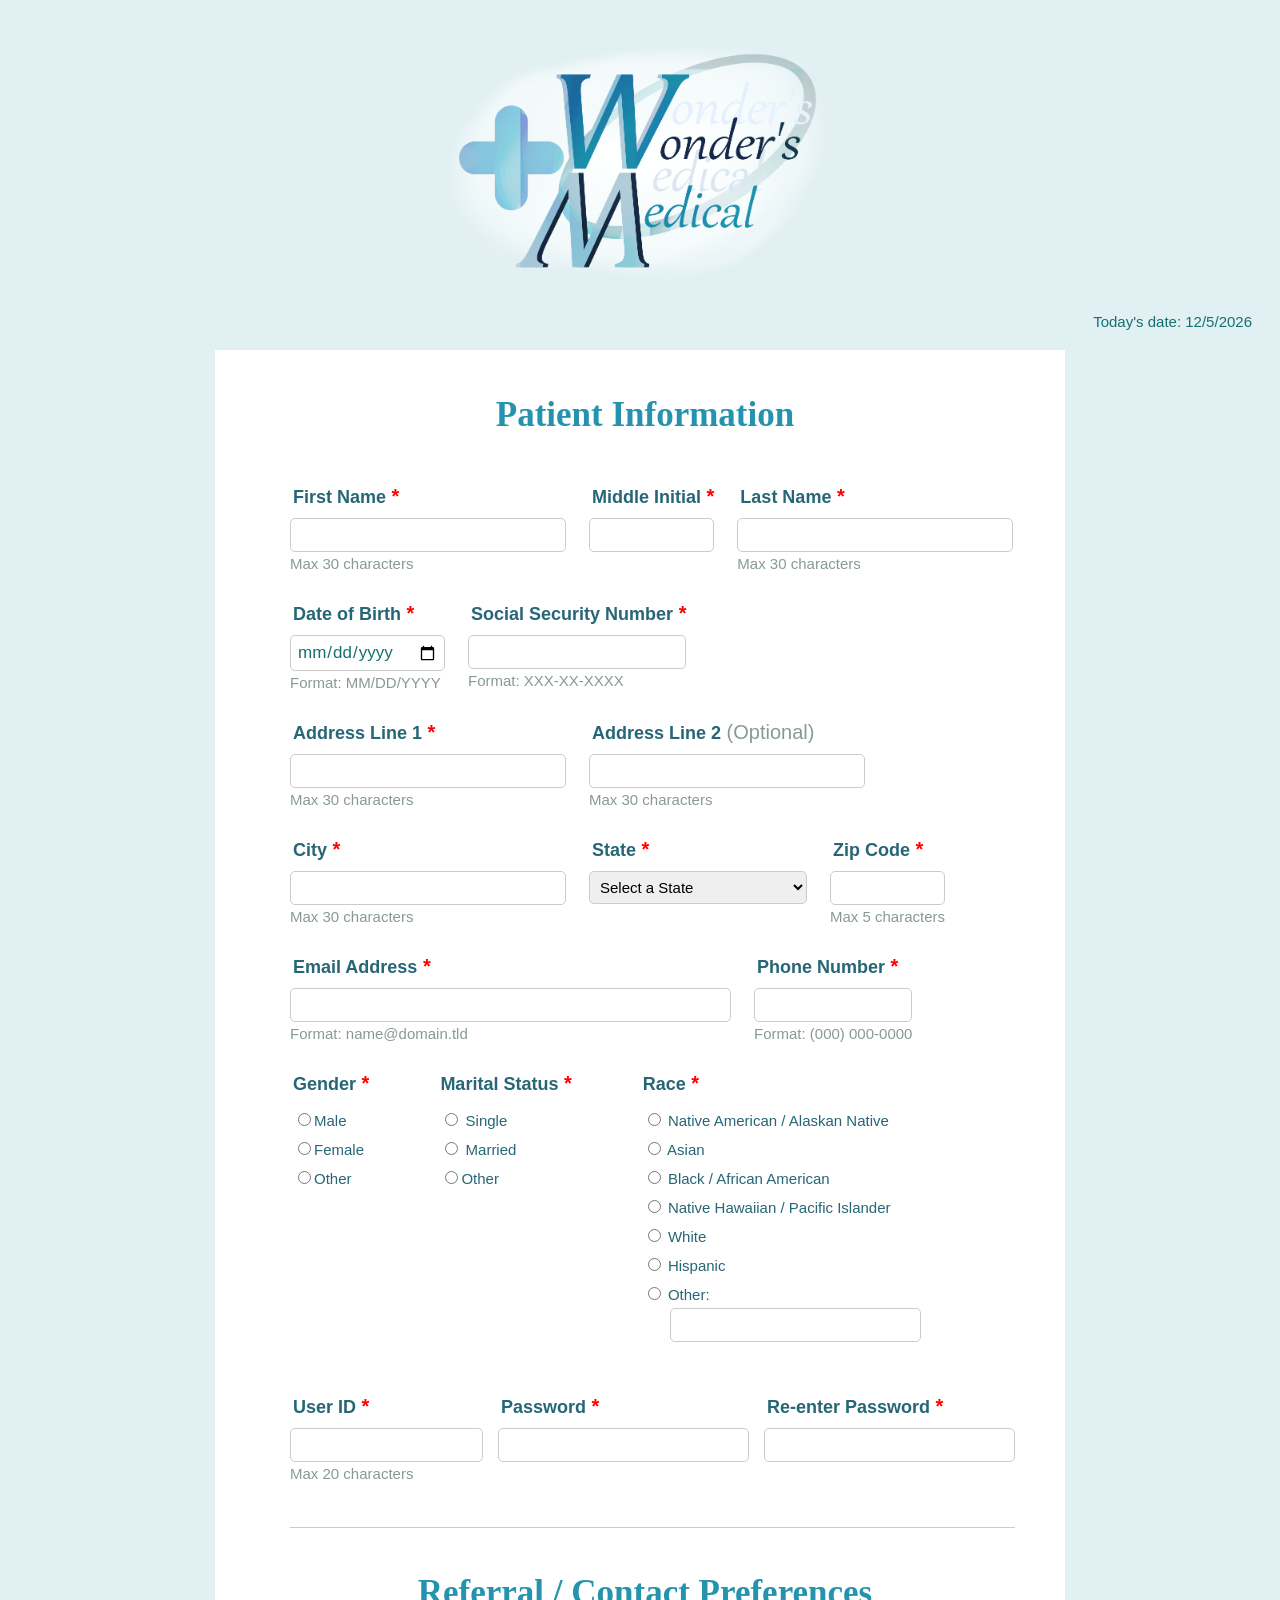
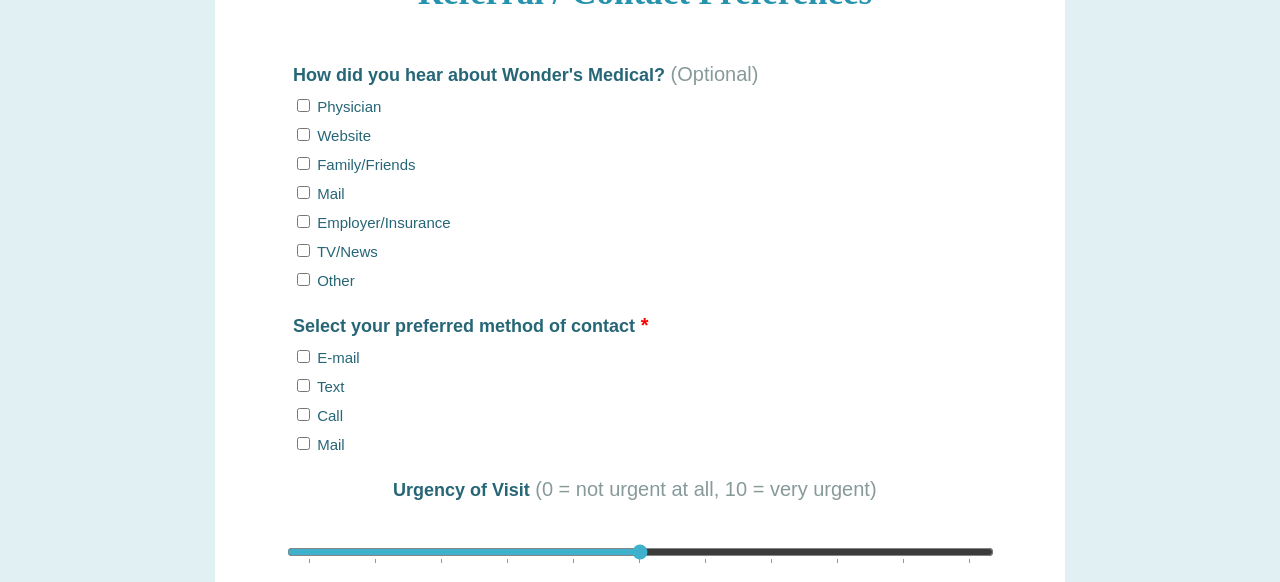
<file: index.html>
<!-- 
    Name: Quyen Do Nguyen  
    File: index.html
    Date Created: 2026-02-27
    Date Updated: 2026-02-27
    Purpose: an index file that leads directly to the main "patient-form.HTML" file
-->

<!DOCTYPE html>

<html>
    
    <head>
        <meta http-equiv="refresh" content="0; patient-form.HTML">
        <title>Redirecting...</title>
    </head>

        <body>
            <p>If you are not redirected automatically, please click <a href="patient-form.HTML">here</a>.</p>
        </body>

</html>
</file>
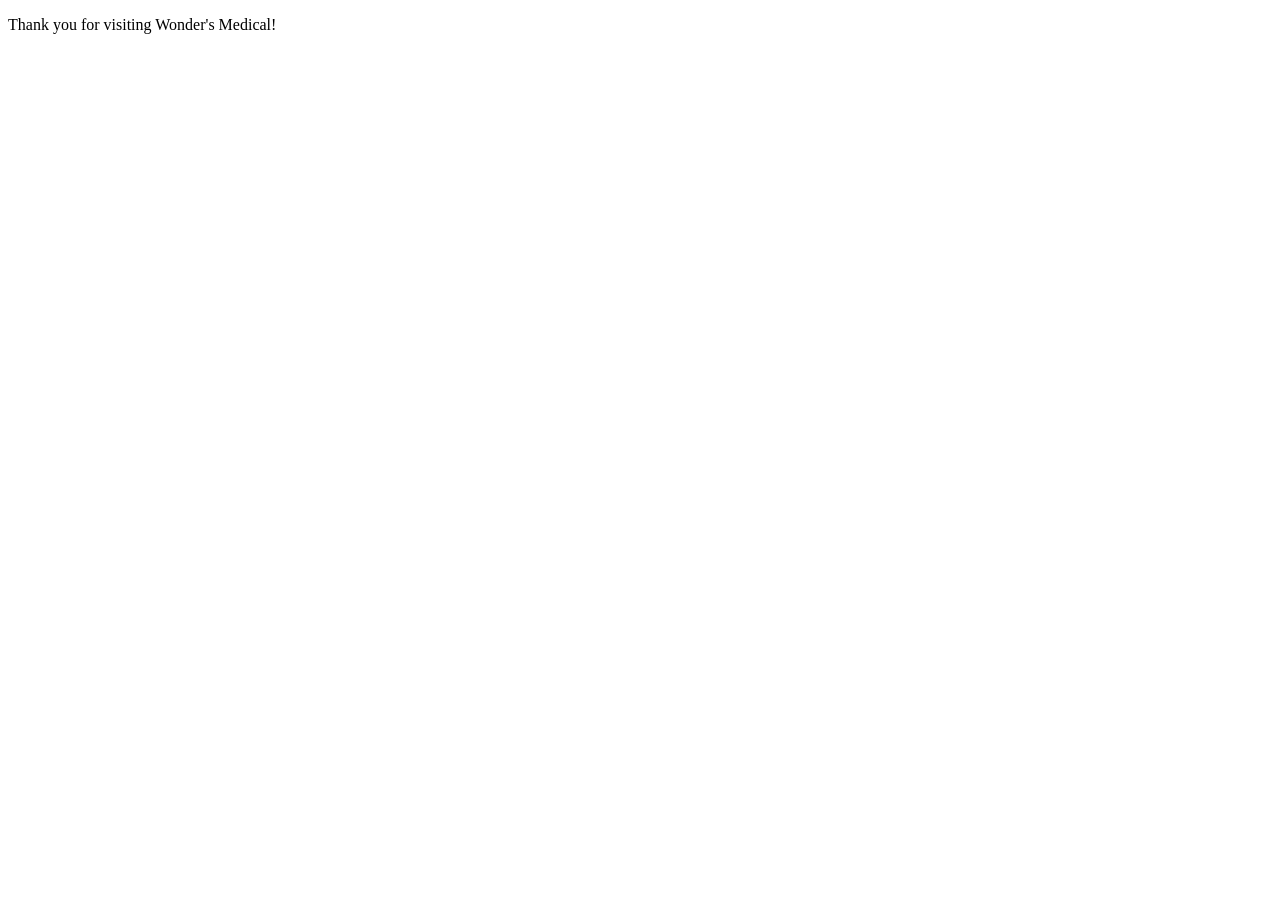
<file: patient-form-thanks.HTML>
<!-- 
    Name: Quyen Do Nguyen  
    File: patient-form-thanks.html
    Date Created: 2026-02-25
    Date Updated: 2026-02-27
    Purpose: a "thank your" page that the main "patient-form.HTML" file leads to after submission.
-->

<!DOCTYPE html>

<html>
    <head>
        <title>Thank You For Visiting Wonder's Medical</title>
    </head>

    <body>
        <p>Thank you for visiting Wonder's Medical!</p>
    </body>

</html>
</file>
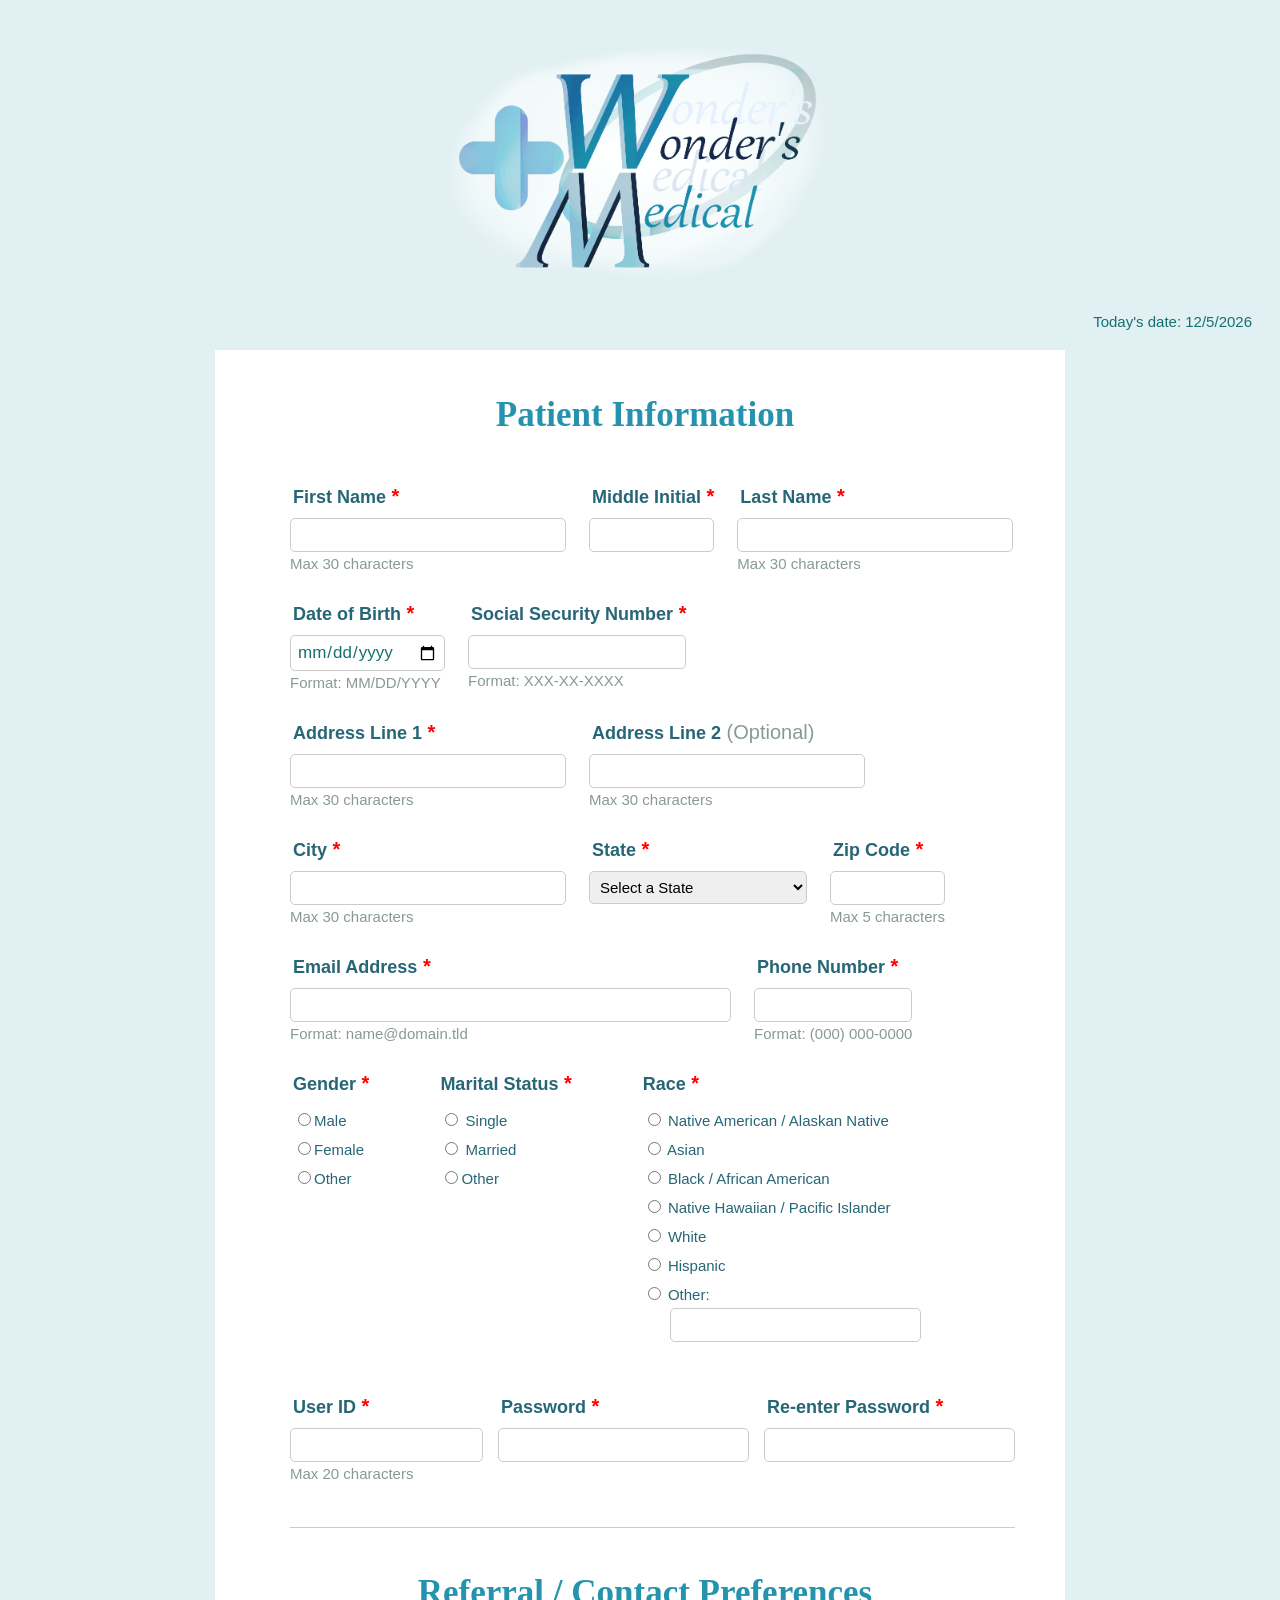
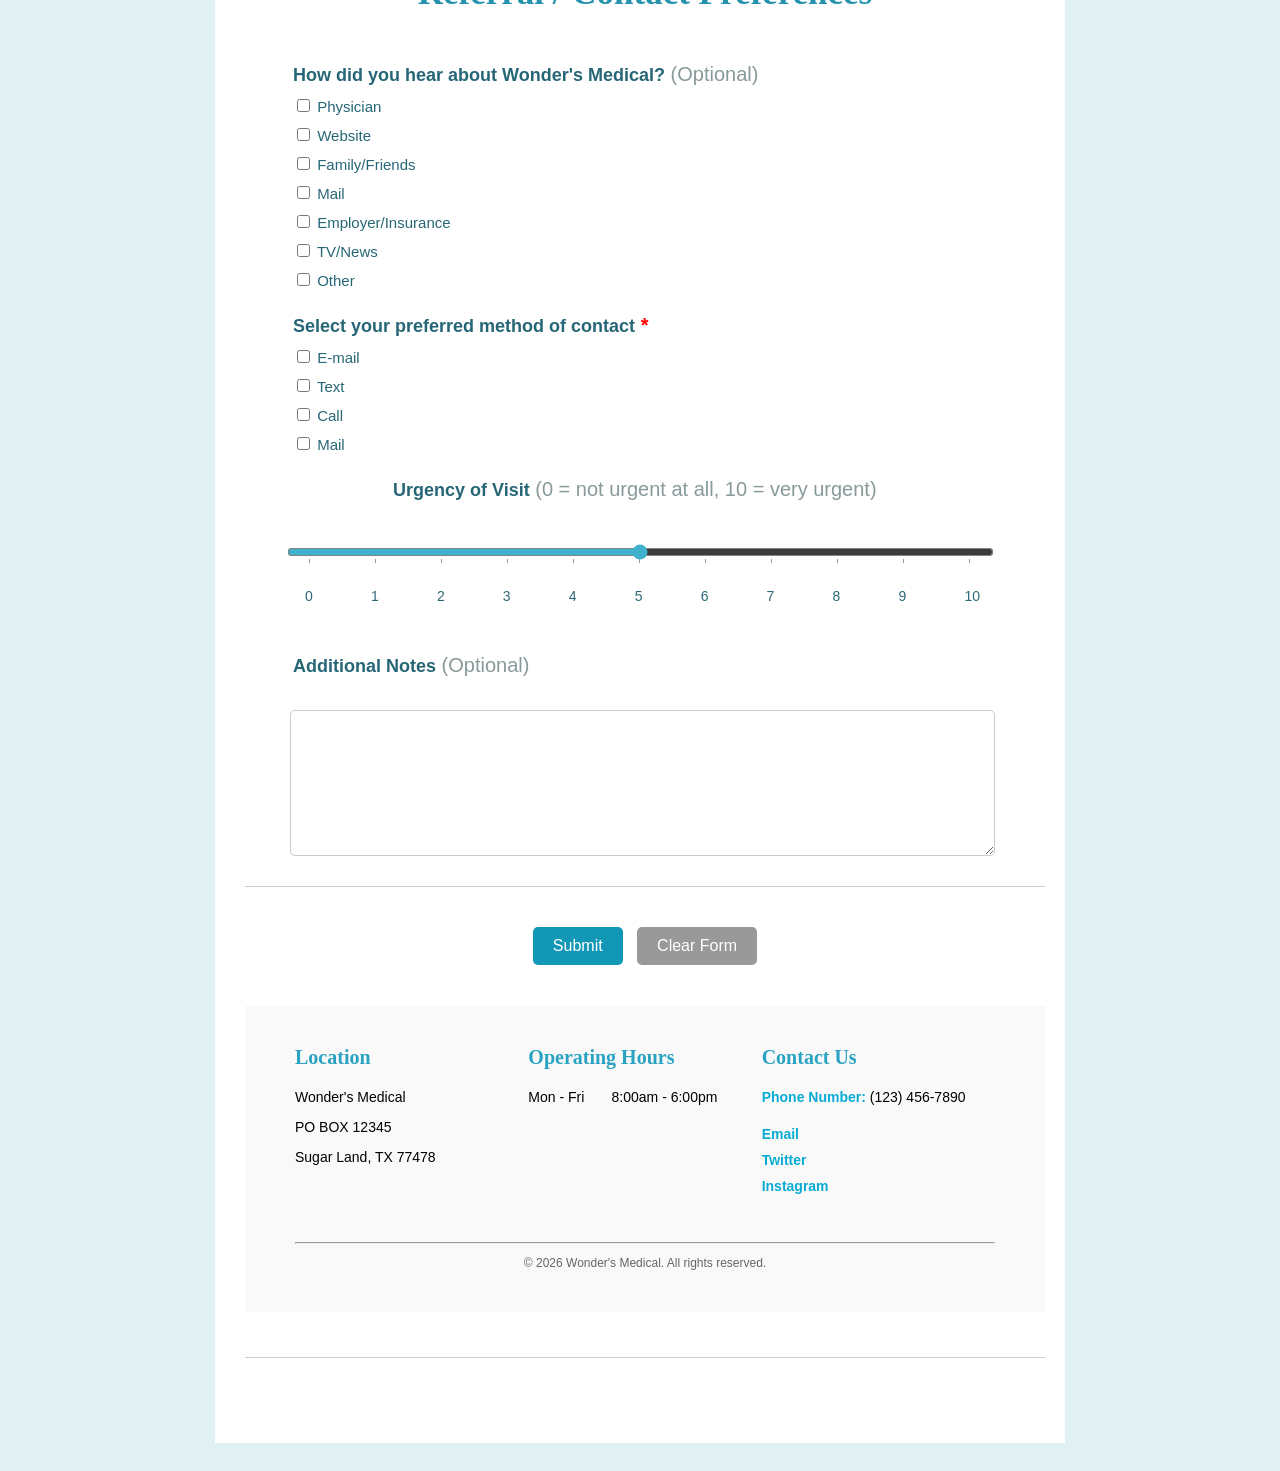
<file: patient-form.HTML>
<!-- 
    Name: Quyen Do Nguyen  
    File: patient-form.html
    Date Created: 2026-02-25
    Date Updated: 2026-02-27
    Purpose: MIS 3371 Assignment 1's HTML file for a form.
-->

<!DOCTYPE html>

<html lang="en">
    <head>
        <meta charset="UTF-8">
            <title>Wonder's Medical - Patient Registration</title>

        <!-- CSS styles sheet -->
        <link rel="stylesheet" href="patient-form-stylesheet.CSS">

    </head>
   
    <!-- Logo -->
    <body>
        <div id="header"> 
                <img 
                        id="wonders_medical_logo" 
                        src="wonders_medical_logo.PNG" 
                        width="450" 
                        height="270"
                        alt="Wonder's Medical Logo">
                    <p class="date-text">Today's date: <span id="today"></span></p>                    
        </div>

    <!-- Leads to the Thank You page after submission -->
    <form action="patient-form-thanks.HTML">

    
    <!-- Patient's Information Section -->
        <h2>Patient Information</h2>

        <!-- Name -->
            <div class="row">
                <div>
                    <label>First Name<span class="required"> *</span></label>
                        <input type="text" 
                                    size="30"
                                    maxlength="30" 
                                    id="firstname" 
                                    name="firstname" 
                                    oninput="this.setCustomValidity(this.value ? '' : 'First Name is Required')"
                                    required>
                                <p class="help-text">Max 30 characters</p> 
                </div>

                <div>
                    <label>Middle Initial<span class="required"> *</span></label>
                        <input type="text"              class="middle-initial-box"
                                    size="1ch"
                                    maxlength="1" 
                                    id="middleinitial" 
                                    name="middleinitial" 
                                    oninput="this.setCustomValidity(this.value ? '' : 'Middle Initial is Required')"
                                    required>        
                </div>
                
                <div>
                    <label>Last Name<span class="required"> *</span></label>
                        <input type="text"
                                    size="30"
                                    maxlength="30" 
                                    id="lastname" 
                                    name="lastname" 
                                    oninput="this.setCustomValidity(this.value ? '' : 'Last Name is Required')"
                                    required>        
                                <p class="help-text">Max 30 characters</p> 
                </div>
            </div>

            <!-- Date of Birth, SSN -->
            <div class="row">
                <div>
                    <label>Date of Birth<span class="required"> *</span></label>
                        <input type="date" 
                                    size="10"
                                    maxlength="10"
                                    id="dob"
                                    name="dob"
                                    pattern="\d{1,2}/\d{1,2}/\d{4}"                              
                                    oninput="this.setCustomValidity(this.value ? '' : 'Date Of Birth is Required')"
                                    required>   
                                <p class="help-text">Format: MM/DD/YYYY</p> 
                </div>

                <div>
                    <label>Social Security Number<span class="required"> *</span></label>
                        <input type="password" 
                                    size="11"
                                    maxlength="11"
                                    id="ssn"
                                    name="ssn"
                                    pattern="\d{3}-\d{2}-\d{4}"
                                    oninput="this.setCustomValidity(this.value ? '' : 'Social Security Number is Required')"
                                    required>   
                                <p class="help-text">Format: XXX-XX-XXXX</p> 
                </div>
            </div>


        <!-- Address -->
            <div class="row">
                <div>
                    <label>Address Line 1<span class="required"> *</span></label>
                        <input type="text" 
                                    size="30"
                                    maxlength="30"
                                    id="address1"
                                    name="address1"
                                    oninput="this.setCustomValidity(this.value ? '' : 'Address Line 1 is Required')"
                                    required>   
                                <p class="help-text">Max 30 characters</p> 
                </div>

                <div>
                    <label>Address Line 2<span class="optional-text"> (Optional)</span></label>
                        <input type="text" 
                                    size="30"
                                    maxlength="30"
                                    id="address2"
                                    name="address2">   
                                <p class="help-text">Max 30 characters</p> 
                </div>
            </div>


        <!-- City, State, Zip Code -->
            <div class="row">
                <div>
                    <label>City<span class="required"> *</span></label>
                        <input type="text" 
                                    size="30"
                                    maxlength="30"
                                    id="city"
                                    name="city"
                                    oninput="this.setCustomValidity(this.value ? '' : 'City is Required')"
                                    required>   
                                <p class="help-text">Max 30 characters</p> 
                </div>

                <div class="field">
                    <label>State<span class="required"> *</span></label>
                        <select name="state"
                                    id="state"
                                    oninput="this.setCustomValidity(this.value ? '' : 'State is Required')"
                                    style="font-size: 15px; padding: 6px;"
                                    required>  
                            <option selected="Select">Select a State</option>
                            <option value="AL">Alabama</option>
                            <option value="AK">Alaska</option>
                            <option value="AZ">Arizona</option>
                            <option value="AR">Arkansas</option>
                            <option value="CA">California</option>
                            <option value="CO">Colorado</option>
                            <option value="CT">Connecticut</option>
                            <option value="DE">Delaware</option>
                            <option value="DC">District Of Columbia</option>
                            <option value="FL">Florida</option>
                            <option value="GA">Georgia</option>
                            <option value="HI">Hawaii</option>
                            <option value="ID">Idaho</option>
                            <option value="IL">Illinois</option>
                            <option value="IN">Indiana</option>
                            <option value="IA">Iowa</option>
                            <option value="KS">Kansas</option>
                            <option value="KY">Kentucky</option>
                            <option value="LA">Louisiana</option>
                            <option value="ME">Maine</option>
                            <option value="MD">Maryland</option>
                            <option value="MA">Massachusetts</option>
                            <option value="MI">Michigan</option>
                            <option value="MN">Minnesota</option>
                            <option value="MS">Mississippi</option>
                            <option value="MO">Missouri</option>
                            <option value="MT">Montana</option>
                            <option value="NE">Nebraska</option>
                            <option value="NV">Nevada</option>
                            <option value="NH">New Hampshire</option>
                            <option value="NJ">New Jersey</option>
                            <option value="NM">New Mexico</option>
                            <option value="NY">New York</option>
                            <option value="NC">North Carolina</option>
                            <option value="ND">North Dakota</option>
                            <option value="OH">Ohio</option>
                            <option value="OK">Oklahoma</option>
                            <option value="OR">Oregon</option>
                            <option value="PA">Pennsylvania</option>
                            <option value="RI">Rhode Island</option>
                            <option value="SC">South Carolina</option>
                            <option value="SD">South Dakota</option>
                            <option value="TN">Tennessee</option>
                            <option value="TX">Texas</option>
                            <option value="UT">Utah</option>
                            <option value="VT">Vermont</option>
                            <option value="VA">Virginia</option>
                            <option value="WA">Washington</option>
                            <option value="WV">West Virginia</option>
                            <option value="WI">Wisconsin</option>
                            <option value="WY">Wyoming</option>
                    </select>
                </div>

                <div>
                    <label>Zip Code<span class="required"> *</span></label>
                        <input type="text" 
                                    size="5"
                                    maxlength="5"
                                    id="zip"
                                    name="zip"
                                    oninput="this.setCustomValidity(this.value ? '' : 'Zip Code is Required')"
                                        required>   
                                <p class="help-text">Max 5 characters</p> 
                    </div>
            </div>

        <!-- Email Address,  Phone Number -->
            <div class="row">
                <div>
                    <label>Email Address<span class="required"> *</span></label>
                        <input type="email" 
                                    size="50"
                                    maxlength="50"
                                    id="email"
                                    name="email"
                                    oninput="this.setCustomValidity(this.value ? '' : 'Email Address is Required')"
                                    pattern="[a-z0-9._%+-]+@[a-z0-9.-]+\.[a-z]{2,4}$"
                                    required>   
                                <p class="help-text">Format: name@domain.tld</p> 
                </div>

                <div>
                    <label>Phone Number<span class="required"> *</span></label>
                        <input type="phone" 
                                    size="14"
                                    maxlength="14"
                                    id="phonenumber"
                                    name="phonenumber"
                                    oninput="this.setCustomValidity(this.value ? '' : 'Phone Number is Required')"
                                    pattern="\([0-9]{3})\ [0-9]{3}-[0-9]{4}"
                                    required>   
                                <p class="help-text">Format: (000) 000-0000</p> 
                </div>
            </div>

    
        <!-- Gender, Martial Status, Race radio buttons -->
        <div class="section">
            <div class="row">
                <div class="field">
                    <label>Gender<span class="required"> *</span></label>
                    <div class="radio-group">
                        <label class="label-radio"><input type="radio" name="gender" required>Male</label>
                        <label class="label-radio"><input type="radio" name="gender">Female</label>
                        <label class="label-radio"><input type="radio" name="gender">Other</label>
                </div>
            </div>

            <div class="row">
                <div class="field">
                    <label>Marital Status<span class="required"> *</span></label>
                    <div class="radio-group">
                        <label class="label-radio"><input type="radio" name="marital" required> Single</label>
                        <label class="label-radio"><input type="radio" name="marital"> Married</label>
                        <label class="label-radio"><input type="radio" name="gender">Other</label>
                </div>
            </div>

            <div class="row">
                <div class="field">
                    <label>Race<span class="required"> *</span></label>
                        <div class="radio-group">
                            <label class="label-radio" ><input type="radio" name="race" required> Native American / Alaskan Native</label>
                            <label class="label-radio"><input type="radio" name="race"> Asian</label>
                            <label class="label-radio"><input type="radio" name="race"> Black / African American</label>
                            <label class="label-radio"><input type="radio" name="race"> Native Hawaiian / Pacific Islander</label>
                            <label class="label-radio"><input type="radio" name="race"> White</label>
                            <label class="label-radio"><input type="radio" name="race"> Hispanic</label>
                            <label class="label-radio"><input type="radio" name="race"> Other:</label>
                                <input class="input-text-other" type="text" name="other_text">
                        </div>
                </div>
            </div>
        </div>


        <!-- User ID and Password -->
        <div class="section">
            <div class="credential-row">
                <div class="credential-field">
                        <label>User ID<span class="required"> *</span></label>
                        <input type="text"
                            size="20"
                            maxlength="20"
                            id="userid"
                            name="userid"
                            oninput="this.setCustomValidity(this.value ? '' : 'User ID is Required')"
                            required>
                        <p class="help-text">Max 20 characters</p>
                </div>

                <div class="credential-field">
                        <label>Password<span class="required"> *</span></label>
                        <input type="password"
                            size="27"
                            maxlength="25"
                            id="password"
                            name="password"
                            oninput="this.setCustomValidity(this.value ? '' : 'Password is Required')"
                            required>
                </div>

                <div class="credential-field">
                        <label>Re-enter Password<span class="required"> *</span></label>
                        <input type="password"
                            size="27"
                            maxlength="25"
                            id="reenterpassword"
                            name="reenterpassword"
                            oninput="this.setCustomValidity(this.value ? '' : 'Re-enter Password is Required')"
                            required>
                </div>
            </div>
        </div>    
    </div>

    <!-- Referral/Contact Preferences -->
    <h2>Referral / Contact Preferences</h2>


        <!-- Discovery Method, Preferred Contact Method, Urgency of Visit-->
        <div class="section">
            <div class="row">
                <div>
                    <label>How did you hear about Wonder's Medical?<span class=optional-text> (Optional)</span></label>
                        <div class="checkbox-group">
                            <label class="label-check-box"><input type="checkbox" name="referral"> Physician</label>
                            <label class="label-check-box"><input type="checkbox" name="referral"> Website</label>
                            <label class="label-check-box"><input type="checkbox" name="referral"> Family/Friends</label>
                            <label class="label-check-box"><input type="checkbox" name="referral"> Mail</label>
                            <label class="label-check-box"><input type="checkbox" name="referral"> Employer/Insurance</label>
                            <label class="label-check-box"><input type="checkbox" name="referral"> TV/News</label>
                            <label class="label-check-box"><input type="checkbox" name="referral"> Other</label>
                        </div>
                </div>
            </div>
           
            <div class="row">
                <div>
                    <label>Select your preferred method of contact<span class="required"> *</span></label>
                    <div class="checkbox-group">
                        <label class="label-check-box"><input type="checkbox" name="contact"required> E-mail</label>
                        <label class="label-check-box"><input type="checkbox" name="contact"> Text</label>
                        <label class="label-check-box"><input type="checkbox" name="contact"> Call</label>
                        <label class="label-check-box"><input type="checkbox" name="contact"> Mail</label>
                    </div>
                </div>
            </div>


        <!-- Urgency of Visit slide bar -->
            <div class="row">
                <div class="slider-format">
                    <label>Urgency of Visit<span class="optional-text"> (0 = not urgent at all, 10 = very urgent)</span></label>
                </div>
            </div>

            <div class="slider-container">
                <input type="range"
                    name="urgency"
                    min="0"
                    max="10"
                    step="1"
                    value="5"
                    list="urgencyLevel"
                    oninput="urgencyOutput.textContent = this.value">
            </div>

            <datalist id="urgencyLevel">
                <option value="0">
                <option value="1">
                <option value="2">
                <option value="3">
                <option value="4">
                <option value="5">
                <option value="6">
                <option value="7">
                <option value="8">
                <option value="9">
                <option value="10">
            </datalist>

            <div class="slider-numbers">
                <span>0</span><span>1</span><span>2</span>
                <span>3</span><span>4</span><span>5</span>
                <span>6</span><span>7</span><span>8</span>
                <span>9</span><span>10</span>
            </div>

        <!-- Additional Notes text area -->
            <div class="row">
                <label>Additional Notes<span class="optional-text"> (Optional)</label>
                    <textarea name="notes" 
                                    size="200"
                                    maxlength="254"
                                    rows="8"
                                    cols="150"
                                    id="notes"></textarea>
            </div>
        </div>


    <!-- Submit and Reset buttons -->
    <div class="buttons">
        <button type="submit" class="submit-button">Submit</button>
        <button type="reset" class="reset-button">Clear Form</button>
    </div>

    <br>
    <br>

    <!-- Footer -->
    <div>
        <footer class="footer-box">
            <div class="footer-container">

                <!-- Location -->
                <div class="footer-column">
                    <h3>Location</h3>
                    <p>Wonder's Medical</p>
                    <p>PO BOX 12345</p>
                    <p>Sugar Land, TX 77478</p>
                </div>

                <!-- Operating Hours -->
                <div class="footer-column">
                    <h3>Operating Hours</h3>
                    <p>Mon - Fri &nbsp&nbsp&nbsp&nbsp&nbsp 8:00am - 6:00pm</p>
                </div>

                <!-- Contacts -->
                <div class="footer-column">
                    <h3>Contact Us</h3>
                    <p><span style="color:rgb(8, 171, 211); font-weight: bold;">Phone Number:</span> (123) 456-7890</p>
                        <div class="footer-column contact-column">
                            <a href="#">Email</a>  
                            <a href="#">Twitter</a>
                            <a href="#">Instagram</a>
                        </div>
                </div>

            </div>
            <hr>
                <p class="footer-bottom">&copy; 2026 Wonder's Medical. All rights reserved.</p>
        </footer>
    </div>

    </form>

        <!-- JS date code-->
        <script>
            document.getElementById("today").innerHTML = new Date().toLocaleDateString();
        </script>

    </body>
    <!-- End of file: Assignment1.html -->

</html>
</file>
<file: patient-form-stylesheet.CSS>
/* 
    Name: Quyen Do Nguyen
    File: patient-form-stylesheet.css
    Date Created: 2026-02-25
    Date Updated: 2026-02-27
    Purpose: Style sheet for MIS 3371 Assignment 1 HTML file (patient-form.HTML)
*/

body {
    font-family: Arial, sans-serif;
    background: #e1f0f3;
    padding: 20px;
    justify-content: center; 
    align-items: center; 
}

#header {
    text-align: right;
    margin-bottom: 20px;
}

#wonders_medical_logo {
    display: block;
    margin: 0 auto;
}

.date-text {
    font-family: Cambria, Cochin, Georgia, Times, 'Times New Roman', serif;
    font-size: 15px;
    text-align: right;
    color: rgb(38, 147, 174);
}

input[type="date"] {
    font-family: 'Lucida Sans', 'Lucida Sans Regular', 'Lucida Grande', 'Lucida Sans Unicode', Geneva, Verdana, sans-serif;
    font-size: 17px;
    font-weight: normal;
    padding: 6px;
    border-radius: 5px;
    border: 1px solid rgb(204, 204, 204);
    box-sizing: border-box;
    color: rgb(23, 112, 112); 
}

form {
    width: 800px; 
    background: white;
    padding-top: 50px;
    padding-left: 30px;
    padding-right: 20px;
    padding-bottom: 50px;
    margin: auto;
}

h2 {
    font-family: Cambria, Cochin, Georgia, Times, 'Times New Roman', serif;
    font-size: 35px;
    text-align: center;
    margin-top: -5px;
    margin-bottom: 50px;
    margin-left: 0;
    margin-right: 0;
    color: rgb(38, 147, 174);
}

h3 {
    font-family: Cambria, Cochin, Georgia, Times, 'Times New Roman', serif;
    font-size: 20px;
    margin-top: 10px;
    margin-bottom: 20px;
    margin-left: 0;
    margin-right: 0;
    color: rgb(41, 163, 193);
}

.section {
    margin-bottom: 35px;
    padding-bottom: 15px;
    border-bottom: 1px solid #ccc;
}

.row {
    display: flex;
    gap: 23px;
    margin-bottom: 15px;
    margin-left: 45px;
    flex-wrap: wrap;
    justify-content: left; 
}

.help-text {
    margin-top: 3px; 
    font-size: 15px; 
    color: rgb(136, 153, 153); 
}

.optional-text {
    font-family:'Trebuchet MS', 'Lucida Sans Unicode', 'Lucida Grande', 'Lucida Sans', Arial, sans-serif;    
    font-size: 20px;
    font-weight: normal;
    color: rgb(136, 153, 153); 
}

.date-text {
    font-family:'Trebuchet MS', 'Lucida Sans Unicode', 'Lucida Grande', 'Lucida Sans', Arial, sans-serif;    
    font-size: 15px;
    font-weight: normal;
    color: rgb(23, 112, 112); 
}

.required {
    font-family: "Source Sans Pro", sans-serif;
    font-size: 20px; 
    color: red;
}

label {
    display: block;
    font-family:'Trebuchet MS', 'Lucida Sans Unicode', 'Lucida Grande', 'Lucida Sans', Arial, sans-serif;
    font-size: 18px;
    font-weight: bold;
    margin-bottom: 10px;
    margin-left: 3px;
    text-align: left; 
    color: rgb(38, 102, 118);
}

.label-radio {
    display: block;
    font-family: Arial, Helvetica, sans-serif;
    font-size: 15px;
    font-weight: normal;
    margin-bottom: 5px;
    margin-left: 3px;
    text-align: left; 
    padding-top: 5px;
    padding-left: 0px;
}

.label-check-box {
    display: block;
    font-family: Arial, Helvetica, sans-serif;
    font-size: 15px;
    font-weight: normal;
    margin-left: 3px;
    text-align: left; 
}

input[type="text"],
select,
textarea {
    width: 100%;
    font-family: Arial, Helvetica, sans-serif;
    font-size: 14px;
    padding: 8px;
    border-radius: 5px;
    border: 1px solid rgb(204, 204, 204);
    box-sizing: border-box;
}

.input-text-other {
    width: 100%;
    padding: 2px;
    margin-left: 30px;
    font-size: 14px;
}

input[type="textarea"],
select,
textarea {
    width: 100%;
    font-family: Arial, Helvetica, sans-serif;
    font-size: 14px;
    margin-right: 50px;
    padding-left: 8px;
    border-radius: 5px;
    border: 1px solid rgb(204, 204, 204);
    box-sizing: border-box;
}

input[type="email"],
select,
textarea {
    width: 100%;
    font-family: Arial, Helvetica, sans-serif;
    font-size: 14px;
    padding: 8px;
    border-radius: 5px;
    border: 1px solid rgb(204, 204, 204);
    box-sizing: border-box;
}

input[type="phone"],
select,
textarea {
    width: 100%;
    font-family: Arial, Helvetica, sans-serif;
    font-size: 14px;
    padding: 8px;
    border-radius: 5px;
    border: 1px solid rgb(204, 204, 204);
    box-sizing: border-box;
}

input[type="password"],
select,
textarea {
    width: 100%;
    font-family: Arial, Helvetica, sans-serif;
    font-size: 14px;
    text-align: left;      
    padding: 8px;
    border-radius: 5px;
    border: 1px solid rgb(204, 204, 204);
    box-sizing: border-box;
}

input[type="range"] {
    display: flex;
    width: 93%;
    font-family: Arial, Helvetica, sans-serif;
    font-size: 20px;
    padding: 15px;
    margin-right: 15px;
    box-sizing: border-box;
    accent-color: rgb(64, 177, 205);
}

.radio-group,
.checkbox-group {
    display: block;
    flex-wrap: wrap;
    gap: 15px;
}

.slider-format {
    display: block;
    width: 710px;
    margin-left: 100px;
}

.slider-container {
    display: block;
    align-self: center;
    padding-left: 40px;
}

.slider-numbers {
    display: flex;
    justify-content: space-between;
    font-family:'Trebuchet MS', 'Lucida Sans Unicode', 'Lucida Grande', 'Lucida Sans', Arial, sans-serif;
    font-size: 14px;
    margin-top: 10px;
    margin-bottom: 50px;
    padding-left: 60px;
    padding-right: 65px;
    color: rgb(47, 105, 119);
}

.credential-row {
    display: flex;
    gap: 15px;
    margin-bottom: 15px;
    flex-wrap: wrap;
    justify-content: left;
}

button {
    padding: 10px 20px;
    margin: 5px;
    border: none;
    border-radius: 5px;
    font-size: 16px;
    cursor: pointer;
}

.buttons {
    text-align: center;
    margin-top: 20px;
}

button:hover {
    opacity: 0.9;
}

.submit-button {
    background-color: rgb(19, 151, 183);
    color: white;
}

.reset-button {
    background-color: rgb(153, 153, 153);
    color: white;
}

.footer-box {
    background-color: rgb(249, 249, 249);
    padding: 30px 50px;
    margin-bottom: 30px;
    font-family: Arial, sans-serif;
    font-size: 14px;
}

.footer-container {
    display: flex;
    justify-content: space-between;
    flex-wrap: wrap;
    margin-bottom: 15px;
}

.footer-column {
    flex: 1;
    min-width: 200px;
    margin-bottom: 15px;
}

.contact-column a,
.social-column a {
    display: block;
    text-decoration: none;
    font-weight: bold;
    padding-top: 3%;
    padding-bottom: 3px;
    margin-right: 10px;
    color: rgb(8, 171, 211); 
}

.contact-column a:hover,
.social-column a:hover {
    text-decoration: underline;
}

.footer-image img {
    display: block;
    margin-top: 5px;
    max-width: 80px; 
}

.footer-bottom {
    text-align: center;
    font-size: 12px;
    color: rgb(102, 102, 102);
}
</file>
